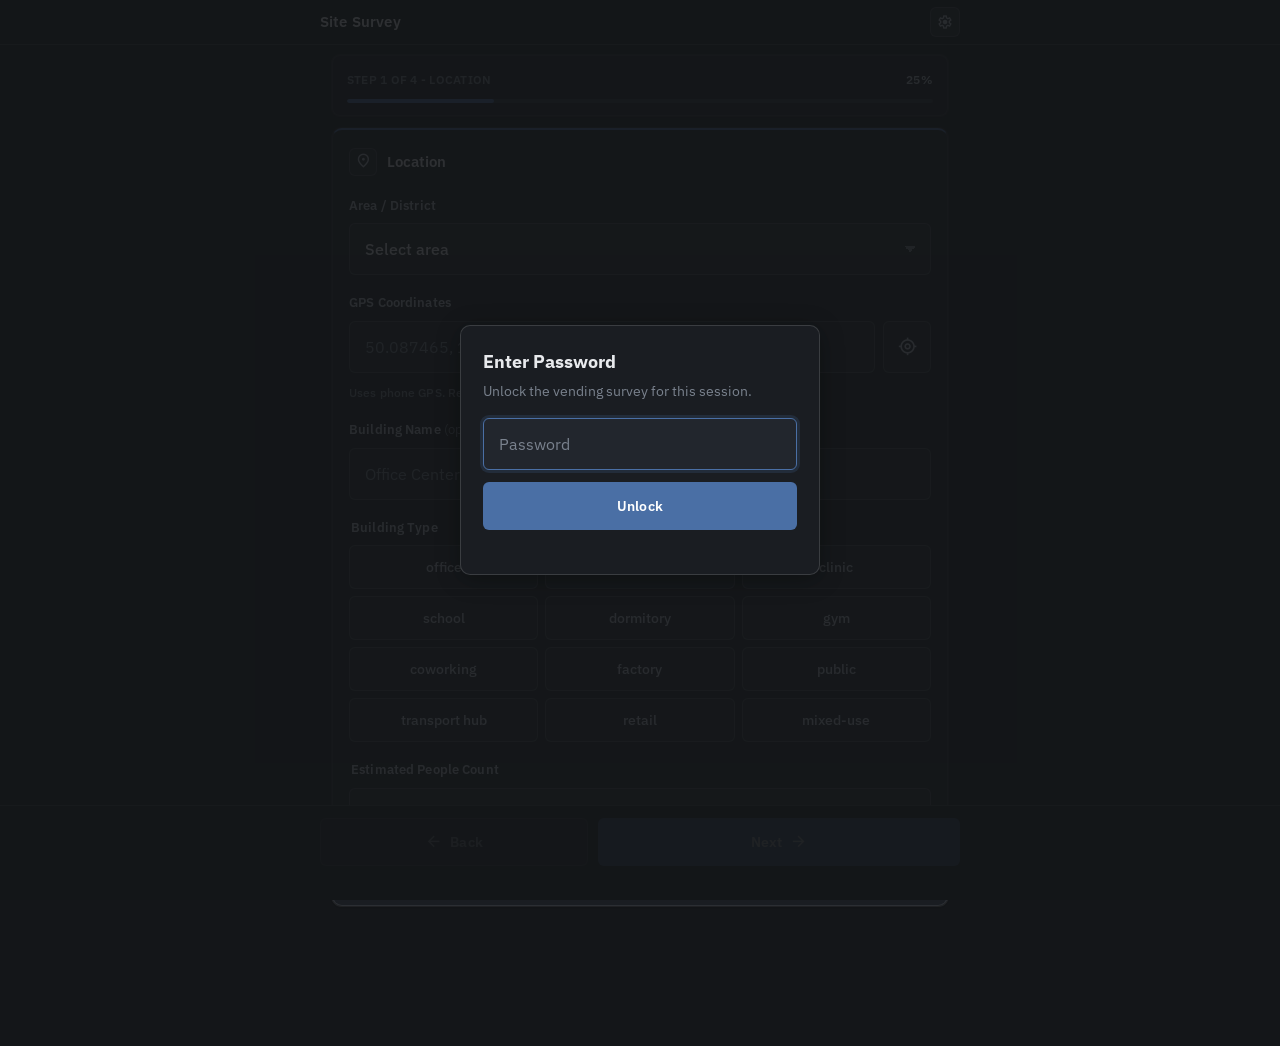
<file: index.html>
<!DOCTYPE html>
<html lang="en">
<head>
  <meta charset="UTF-8">
  <meta name="viewport" content="width=device-width, initial-scale=1, viewport-fit=cover">
  <meta name="theme-color" content="#141619">
  <meta name="apple-mobile-web-app-capable" content="yes">
  <meta name="mobile-web-app-capable" content="yes">
  <meta name="apple-mobile-web-app-title" content="Site Survey">
  <meta name="apple-mobile-web-app-status-bar-style" content="black-translucent">
  <meta name="format-detection" content="telephone=no">
  <title>Vending Site Survey</title>
  <link rel="manifest" href="manifest.webmanifest">
  <link rel="icon" href="assets/icons/favicon-32.png" sizes="32x32" type="image/png">
  <link rel="icon" href="assets/icons/favicon-16.png" sizes="16x16" type="image/png">
  <link rel="icon" href="assets/icons/icon.svg" type="image/svg+xml">
  <link rel="apple-touch-icon" href="assets/icons/apple-touch-icon.png">
  <link rel="preconnect" href="https://fonts.googleapis.com">
  <link rel="preconnect" href="https://fonts.gstatic.com" crossorigin>
  <link href="https://fonts.googleapis.com/css2?family=IBM+Plex+Sans:wght@400;500;600;700&family=Material+Symbols+Outlined:opsz,wght,FILL,GRAD@24,400,0,0&display=swap" rel="stylesheet">
  <link rel="stylesheet" href="assets/style.css">
</head>
<body>
  <div class="auth-overlay hidden" id="authOverlay" role="dialog" aria-modal="true" aria-labelledby="authTitle">
    <form class="auth-card" id="authForm">
      <h2 id="authTitle">Enter Password</h2>
      <p>Unlock the vending survey for this session.</p>
      <input type="password" id="authPassword" autocomplete="current-password" placeholder="Password" required>
      <button type="submit" class="btn btn-primary">Unlock</button>
      <p class="auth-status" id="authStatus" aria-live="polite"></p>
    </form>
  </div>

  <header class="topbar">
    <div class="topbar-inner">
      <div class="topbar-text">
        <h1>Site Survey</h1>
      </div>
      <div class="draft-badge hidden" id="draftBadge">Draft saved</div>
      <button type="button" class="settings-button" id="settingsToggle" aria-label="Open settings">
        <span class="material-symbols-rounded">settings</span>
      </button>
    </div>
  </header>

  <main class="container">
    <section class="settings-panel hidden" id="settingsPanel" aria-label="Settings">
      <div class="settings-header">
        <div>
          <h2>Settings</h2>
          <p>Local preferences for this phone</p>
        </div>
      </div>

      <label class="setting-row">
        <span>
          <strong>Required checks</strong>
          <small>Block Next/Submit when required fields are empty</small>
        </span>
        <input type="checkbox" id="requiredCheckToggle" role="switch" checked>
      </label>

      <label class="setting-row">
        <span>
          <strong>Light mode</strong>
          <small>Use brighter colors in daylight</small>
        </span>
        <input type="checkbox" id="themeToggle" role="switch">
      </label>

      <a class="settings-link" href="table.html">
        <span>
          <strong>Current table data</strong>
          <small>Open Sheet1 rows on a separate page</small>
        </span>
        <span class="material-symbols-rounded">open_in_new</span>
      </a>
    </section>

    <form id="surveyForm" novalidate>
      <div class="wizard-progress" aria-label="Survey progress">
        <div class="progress-meta">
          <span id="stepLabel">Step 1 of 4</span>
          <span id="progressPercent">25%</span>
        </div>
        <div class="progress-track">
          <div class="progress-fill" id="progressFill"></div>
        </div>
      </div>

      <!-- Location -->
      <section class="card card-location survey-step active" data-step-title="Location">
        <div class="card-header">
          <div class="card-icon loc" aria-hidden="true">
            <span class="material-symbols-rounded">location_on</span>
          </div>
          <h2>Location</h2>
        </div>

        <label class="field">
          <span class="label">Area / District</span>
          <select name="areaDistrict" autocomplete="address-level2" required>
            <option value="">Select area</option>
            <option value="Prague 1 - Staré Město, Josefov, Malá Strana, Hradčany">Prague 1 - Staré Město, Josefov, Malá Strana, Hradčany</option>
            <option value="Prague 2 - Nové Město, Vinohrady, Vyšehrad">Prague 2 - Nové Město, Vinohrady, Vyšehrad</option>
            <option value="Prague 3 - Žižkov">Prague 3 - Žižkov</option>
            <option value="Prague 4 - Nusle, Michle, Pankrác, Chodov, Braník">Prague 4 - Nusle, Michle, Pankrác, Chodov, Braník</option>
            <option value="Prague 5 - Smíchov, Stodůlky, Zličín">Prague 5 - Smíchov, Stodůlky, Zličín</option>
            <option value="Prague 6 - Dejvice, Břevnov, Veleslavín">Prague 6 - Dejvice, Břevnov, Veleslavín</option>
            <option value="Prague 7 - Holešovice, Letná">Prague 7 - Holešovice, Letná</option>
            <option value="Prague 8 - Karlín, Libeň, Kobylisy">Prague 8 - Karlín, Libeň, Kobylisy</option>
            <option value="Prague 9 - Vysočany, Prosek, Letňany">Prague 9 - Vysočany, Prosek, Letňany</option>
            <option value="Prague 10 - Vršovice, Strašnice, Hostivař">Prague 10 - Vršovice, Strašnice, Hostivař</option>
            <option value="Prague 11 - Chodov, Háje">Prague 11 - Chodov, Háje</option>
            <option value="Prague 12 - Modřany">Prague 12 - Modřany</option>
            <option value="Prague 13 - Stodůlky">Prague 13 - Stodůlky</option>
            <option value="Prague 14 - Černý Most">Prague 14 - Černý Most</option>
            <option value="Prague 15 - Hostivař, Horní Měcholupy">Prague 15 - Hostivař, Horní Měcholupy</option>
            <option value="Prague 16 - Radotín">Prague 16 - Radotín</option>
            <option value="Prague 17 - Řepy">Prague 17 - Řepy</option>
            <option value="Prague 18 - Letňany">Prague 18 - Letňany</option>
            <option value="Prague 19 - Kbely">Prague 19 - Kbely</option>
            <option value="Prague 20 - Horní Počernice">Prague 20 - Horní Počernice</option>
            <option value="Prague 21 - Újezd nad Lesy">Prague 21 - Újezd nad Lesy</option>
            <option value="Prague 22 - Uhříněves">Prague 22 - Uhříněves</option>
          </select>
        </label>

        <label class="field">
          <span class="label">GPS Coordinates</span>
          <div class="input-action">
            <input type="text" name="address" inputmode="decimal"
                   placeholder="50.087465, 14.421254" required>
            <button type="button" class="icon-action" id="gpsBtn" aria-label="Use current GPS location">
              <span class="material-symbols-rounded">my_location</span>
            </button>
          </div>
          <p class="hint">Uses phone GPS. Requires location permission.</p>
        </label>

        <label class="field">
          <span class="label">Building Name <span style="font-weight:400;color:var(--muted)">(optional)</span></span>
          <input type="text" name="buildingName" placeholder="Office Center Alpha">
        </label>

        <fieldset class="field">
          <legend class="label">Building Type</legend>
          <div class="chip-grid" data-name="buildingType" data-required="true">
            <button type="button" class="chip" data-value="office">office</button>
            <button type="button" class="chip" data-value="warehouse">warehouse</button>
            <button type="button" class="chip" data-value="clinic">clinic</button>
            <button type="button" class="chip" data-value="school">school</button>
            <button type="button" class="chip" data-value="dormitory">dormitory</button>
            <button type="button" class="chip" data-value="gym">gym</button>
            <button type="button" class="chip" data-value="coworking">coworking</button>
            <button type="button" class="chip" data-value="factory">factory</button>
            <button type="button" class="chip" data-value="public building">public</button>
            <button type="button" class="chip" data-value="transport hub">transport hub</button>
            <button type="button" class="chip" data-value="retail">retail</button>
            <button type="button" class="chip" data-value="mixed-use">mixed-use</button>
          </div>
        </fieldset>

        <fieldset class="field">
          <legend class="label">Estimated People Count</legend>
          <input type="text" name="peopleCount" inputmode="numeric" placeholder="e.g. 120">
          <div class="chip-row compact" data-name="peopleCountQuick">
            <button type="button" class="chip chip-sm" data-value="30">30</button>
            <button type="button" class="chip chip-sm" data-value="120">120</button>
            <button type="button" class="chip chip-sm" data-value="300+">300+</button>
            <button type="button" class="chip chip-sm" data-value="unknown">unknown</button>
          </div>
        </fieldset>
      </section>

      <!-- Existing Machine -->
      <section class="card card-machine survey-step" data-step-title="Machine">
        <div class="card-header">
          <div class="card-icon mach" aria-hidden="true">
            <span class="material-symbols-rounded">precision_manufacturing</span>
          </div>
          <h2>Existing Machine</h2>
        </div>

        <fieldset class="field">
          <legend class="label">Machine present?</legend>
          <div class="chip-row" data-name="existingMachine" data-required="true">
            <button type="button" class="chip chip-toggle" data-value="yes">
              <span class="material-symbols-rounded chip-icon">check_circle</span>
              Yes
            </button>
            <button type="button" class="chip chip-toggle" data-value="no">
              <span class="material-symbols-rounded chip-icon">cancel</span>
              No
            </button>
          </div>
        </fieldset>

        <div class="conditional collapsed" id="existingMachineFields">
          <label class="field">
            <span class="label">Operator Name</span>
            <input type="text" name="operatorName" list="operatorNameOptions" placeholder="Delikomat, Coca-Cola...">
            <datalist id="operatorNameOptions"></datalist>
            <div class="chip-row compact" id="operatorNameChips">
            </div>
          </label>

          <label class="field">
            <span class="label">IČO</span>
            <input type="text" name="operatorIco" list="operatorIcoOptions" inputmode="numeric" placeholder="12345678">
            <datalist id="operatorIcoOptions"></datalist>
            <div class="chip-row compact" id="operatorIcoChips"></div>
          </label>

          <fieldset class="field">
            <legend class="label">Machine Quality</legend>
            <div class="score-row" data-name="machineQuality">
              <button type="button" class="score-btn" data-value="1" title="terrible">1</button>
              <button type="button" class="score-btn" data-value="2" title="weak">2</button>
              <button type="button" class="score-btn" data-value="3" title="acceptable">3</button>
              <button type="button" class="score-btn" data-value="4" title="good">4</button>
              <button type="button" class="score-btn" data-value="5" title="excellent">5</button>
            </div>
            <p class="hint" id="qualityHint">1 terrible to 5 excellent</p>
          </fieldset>
        </div>
      </section>

      <!-- Amenities and Access -->
      <section class="card card-amenities survey-step" data-step-title="Access">
        <div class="card-header">
          <div class="card-icon amen" aria-hidden="true">
            <span class="material-symbols-rounded">coffee</span>
          </div>
          <h2>Amenities &amp; Access</h2>
        </div>

        <fieldset class="field">
          <legend class="label">Card Payment?</legend>
          <div class="chip-row" data-name="cardPayment" data-required="true">
            <button type="button" class="chip chip-toggle" data-value="yes">
              <span class="material-symbols-rounded chip-icon">check_circle</span>
              Yes
            </button>
            <button type="button" class="chip chip-toggle" data-value="no">
              <span class="material-symbols-rounded chip-icon">cancel</span>
              No
            </button>
            <button type="button" class="chip chip-toggle" data-value="unknown">
              <span class="material-symbols-rounded chip-icon">help</span>
              Unknown
            </button>
          </div>
        </fieldset>

        <fieldset class="field">
          <legend class="label">Coffee Available?</legend>
          <div class="chip-row" data-name="coffeeAvailable" data-required="true">
            <button type="button" class="chip chip-toggle" data-value="yes">
              <span class="material-symbols-rounded chip-icon">check_circle</span>
              Yes
            </button>
            <button type="button" class="chip chip-toggle" data-value="no">
              <span class="material-symbols-rounded chip-icon">cancel</span>
              No
            </button>
          </div>
        </fieldset>

        <fieldset class="field">
          <legend class="label">Nearby Food Distance</legend>
          <div class="chip-grid" data-name="nearbyFood" data-required="true">
            <button type="button" class="chip" data-value="inside building">inside building</button>
            <button type="button" class="chip" data-value="1 min">1 min</button>
            <button type="button" class="chip" data-value="3 min">3 min</button>
            <button type="button" class="chip" data-value="5 min">5 min</button>
            <button type="button" class="chip" data-value="10+ min">10+ min</button>
            <button type="button" class="chip" data-value="isolated">isolated</button>
          </div>
        </fieldset>

        <fieldset class="field">
          <legend class="label">Access Difficulty</legend>
          <div class="chip-row" data-name="accessDifficulty" data-required="true">
            <button type="button" class="chip chip-level chip-low" data-value="low">Low</button>
            <button type="button" class="chip chip-level chip-med" data-value="medium">Medium</button>
            <button type="button" class="chip chip-level chip-high" data-value="high">High</button>
          </div>
        </fieldset>
      </section>

      <!-- Assessment -->
      <section class="card card-assessment survey-step" data-step-title="Assessment">
        <div class="card-header">
          <div class="card-icon rate" aria-hidden="true">
            <span class="material-symbols-rounded">grade</span>
          </div>
          <h2>Assessment</h2>
        </div>

        <label class="field">
          <span class="label">Notes <span style="font-weight:400;color:var(--muted)">(optional)</span></span>
          <textarea name="notes" rows="3" placeholder="night shifts, security gate, heavy foot traffic..."></textarea>
          <div class="chip-row compact wrap">
            <button type="button" class="chip chip-sm note-tag" data-value="night shifts">night shifts</button>
            <button type="button" class="chip chip-sm note-tag" data-value="machine empty">machine empty</button>
            <button type="button" class="chip chip-sm note-tag" data-value="many students">many students</button>
            <button type="button" class="chip chip-sm note-tag" data-value="security gate">security gate</button>
            <button type="button" class="chip chip-sm note-tag" data-value="heavy foot traffic">heavy foot traffic</button>
          </div>
        </label>

        <fieldset class="field">
          <legend class="label">Potential Score</legend>
          <div class="score-row score-row-wide" data-name="potentialScore" data-required="true">
            <button type="button" class="score-btn score-potential" data-value="1">1</button>
            <button type="button" class="score-btn score-potential" data-value="2">2</button>
            <button type="button" class="score-btn score-potential" data-value="3">3</button>
            <button type="button" class="score-btn score-potential" data-value="4">4</button>
            <button type="button" class="score-btn score-potential" data-value="5">5</button>
            <button type="button" class="score-btn score-potential" data-value="6">6</button>
            <button type="button" class="score-btn score-potential" data-value="7">7</button>
            <button type="button" class="score-btn score-potential" data-value="8">8</button>
            <button type="button" class="score-btn score-potential" data-value="9">9</button>
            <button type="button" class="score-btn score-potential" data-value="10">10</button>
          </div>
          <p class="hint" id="potentialHint">1-3 bad / 4-6 maybe / 7-8 strong / 9-10 investigate now</p>
        </fieldset>
      </section>

    </form>
  </main>

  <footer class="action-bar">
    <div class="action-inner">
      <button type="button" class="btn btn-secondary" id="backBtn">
        <span class="material-symbols-rounded btn-icon">arrow_back</span>
        Back
      </button>
      <button type="button" class="btn btn-primary" id="nextBtn">
        Next
        <span class="material-symbols-rounded btn-icon">arrow_forward</span>
      </button>
      <button type="submit" class="btn btn-primary" id="submitBtn" form="surveyForm">
        <span class="material-symbols-rounded btn-icon">send</span>
        Submit
      </button>
    </div>
    <p class="status" id="statusMsg" aria-live="polite"></p>
  </footer>

  <div class="toast hidden" id="toast"></div>

  <script src="assets/config.js"></script>
  <script src="assets/app.js"></script>
</body>
</html>
</file>
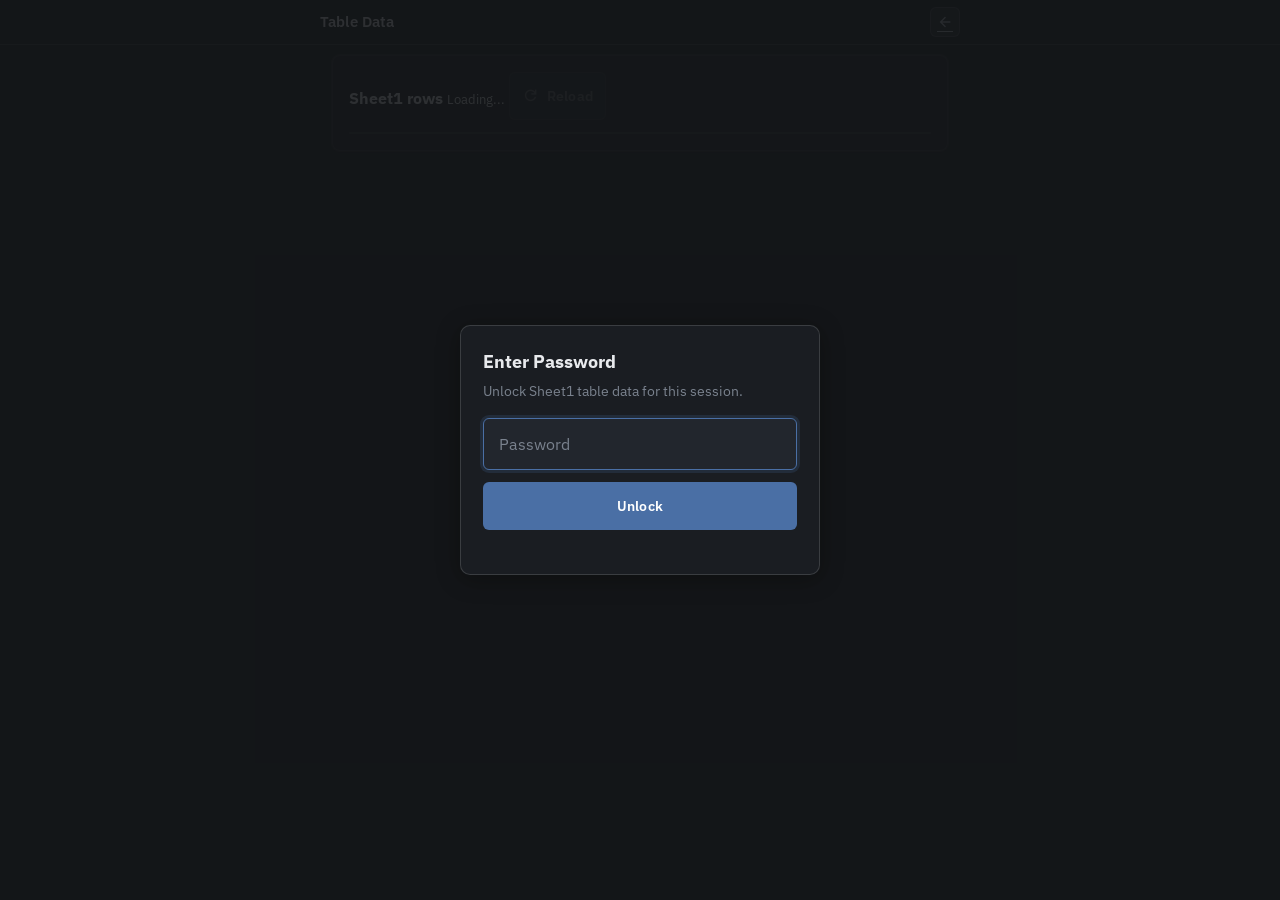
<file: table.html>
<!DOCTYPE html>
<html lang="en">
<head>
  <meta charset="UTF-8">
  <meta name="viewport" content="width=device-width, initial-scale=1, viewport-fit=cover">
  <meta name="theme-color" content="#141619">
  <meta name="apple-mobile-web-app-capable" content="yes">
  <meta name="mobile-web-app-capable" content="yes">
  <meta name="apple-mobile-web-app-title" content="Site Survey">
  <meta name="apple-mobile-web-app-status-bar-style" content="black-translucent">
  <meta name="format-detection" content="telephone=no">
  <title>Vending Survey Table</title>
  <link rel="manifest" href="manifest.webmanifest">
  <link rel="icon" href="assets/icons/favicon-32.png" sizes="32x32" type="image/png">
  <link rel="icon" href="assets/icons/favicon-16.png" sizes="16x16" type="image/png">
  <link rel="icon" href="assets/icons/icon.svg" type="image/svg+xml">
  <link rel="apple-touch-icon" href="assets/icons/apple-touch-icon.png">
  <link rel="preconnect" href="https://fonts.googleapis.com">
  <link rel="preconnect" href="https://fonts.gstatic.com" crossorigin>
  <link href="https://fonts.googleapis.com/css2?family=IBM+Plex+Sans:wght@400;500;600;700&family=Material+Symbols+Outlined:opsz,wght,FILL,GRAD@24,400,0,0&display=swap" rel="stylesheet">
  <link rel="stylesheet" href="assets/style.css">
</head>
<body>
  <div class="auth-overlay hidden" id="authOverlay" role="dialog" aria-modal="true" aria-labelledby="authTitle">
    <form class="auth-card" id="authForm">
      <h2 id="authTitle">Enter Password</h2>
      <p>Unlock Sheet1 table data for this session.</p>
      <input type="password" id="authPassword" autocomplete="current-password" placeholder="Password" required>
      <button type="submit" class="btn btn-primary">Unlock</button>
      <p class="auth-status" id="authStatus" aria-live="polite"></p>
    </form>
  </div>

  <header class="topbar">
    <div class="topbar-inner">
      <div class="topbar-text">
        <h1>Table Data</h1>
      </div>
      <a class="settings-button" href="index.html" aria-label="Back to survey">
        <span class="material-symbols-rounded">arrow_back</span>
      </a>
    </div>
  </header>

  <main class="container table-page">
    <section class="settings-panel">
      <div class="table-viewer-head">
        <span>
          <strong>Sheet1 rows</strong>
          <small id="tableStatus">Loading...</small>
        </span>
        <button type="button" class="btn btn-secondary btn-small" id="loadTableBtn">
          <span class="material-symbols-rounded btn-icon">refresh</span>
          Reload
        </button>
      </div>
      <div class="table-scroll" id="tableScroll">
        <table class="data-table" id="dataTable"></table>
      </div>
    </section>
  </main>

  <div class="toast hidden" id="toast"></div>

  <script src="assets/config.js"></script>
  <script src="assets/table.js"></script>
</body>
</html>
</file>
<file: assets/style.css>
:root {
  --bg: #141619;
  --surface: #1a1d22;
  --surface-2: #22262d;
  --surface-3: #2a2f38;
  --border: rgba(255, 255, 255, 0.08);
  --border-strong: rgba(255, 255, 255, 0.14);
  --highlight: rgba(255, 255, 255, 0.03);
  --text: #e8eaed;
  --text-dim: #b8bec8;
  --muted: #7a828e;
  --accent: #4a6fa5;
  --accent-soft: rgba(74, 111, 165, 0.14);
  --accent-glow: rgba(74, 111, 165, 0.18);
  --topbar-bg: rgba(20, 22, 25, 0.94);
  --panel-bg: rgba(26, 29, 34, 0.96);
  --action-bg: #141619;
  --success: #3d8b6e;
  --success-dim: rgba(61, 139, 110, 0.14);
  --warn: #b8860b;
  --warn-dim: rgba(184, 134, 11, 0.14);
  --danger: #c45c5c;
  --danger-dim: rgba(196, 92, 92, 0.14);
  --green-full: #2d6a4f;
  --green-deep: #1b4332;
  --red-full: #9b2c2c;
  --red-deep: #63171b;
  --amber-full: #92600a;
  --amber-deep: #5c3d0a;
  --radius-sm: 6px;
  --radius: 8px;
  --radius-lg: 10px;
  --tap: 48px;
  --safe-top: env(safe-area-inset-top, 0px);
  --safe-bottom: env(safe-area-inset-bottom, 0px);
  --shadow-card: 0 1px 2px rgba(0, 0, 0, 0.24), 0 0 0 1px var(--border);
  --shadow-float: 0 4px 24px rgba(0, 0, 0, 0.32);
}

body[data-theme="light"] {
  --bg: #f3f4f6;
  --surface: #ffffff;
  --surface-2: #f8f9fb;
  --surface-3: #eceff3;
  --border: rgba(15, 23, 42, 0.09);
  --border-strong: rgba(15, 23, 42, 0.16);
  --text: #111827;
  --text-dim: #374151;
  --muted: #6b7280;
  --accent: #3d5f8a;
  --accent-soft: rgba(61, 95, 138, 0.10);
  --accent-glow: rgba(61, 95, 138, 0.14);
  --success: #2d6a4f;
  --warn: #92600a;
  --danger: #9b2c2c;
  --topbar-bg: rgba(255, 255, 255, 0.96);
  --panel-bg: rgba(255, 255, 255, 0.98);
  --action-bg: #ffffff;
  --shadow-card: 0 1px 3px rgba(15, 23, 42, 0.06), 0 0 0 1px var(--border);
  --shadow-float: 0 8px 24px rgba(15, 23, 42, 0.10);
}

*, *::before, *::after { box-sizing: border-box; }

html {
  -webkit-text-size-adjust: 100%;
  background: var(--bg);
  overscroll-behavior-y: none;
  scroll-behavior: smooth;
}

body {
  margin: 0;
  font-family: 'IBM Plex Sans', system-ui, -apple-system, sans-serif;
  background: var(--bg);
  color: var(--text);
  line-height: 1.5;
  min-height: 100dvh;
  overscroll-behavior-y: none;
  padding-bottom: calc(128px + var(--safe-bottom));
  -webkit-font-smoothing: antialiased;
}

.material-symbols-rounded {
  font-family: 'Material Symbols Outlined';
  font-feature-settings: 'liga';
  -webkit-font-feature-settings: 'liga';
  font-style: normal;
  font-variation-settings: 'FILL' 0, 'wght' 400, 'GRAD' 0, 'opsz' 24;
  font-weight: normal;
  letter-spacing: normal;
  line-height: 1;
  text-transform: none;
  white-space: nowrap;
  word-wrap: normal;
  -webkit-font-smoothing: antialiased;
}

/* Topbar */

.topbar {
  position: sticky;
  top: 0;
  z-index: 10;
  background: var(--topbar-bg);
  border-bottom: 1px solid var(--border-strong);
  padding: var(--safe-top) 10px 0;
}

.topbar-inner {
  max-width: 640px;
  margin: 0 auto;
  display: flex;
  align-items: center;
  gap: 8px;
  min-height: 44px;
  padding: 6px 0;
}

.topbar-text h1 {
  margin: 0;
  font-size: 0.95rem;
  font-weight: 600;
  letter-spacing: 0.01em;
  line-height: 1;
}

.topbar-text {
  min-width: 0;
  flex: 1;
}

.topbar-text h1 {
  overflow: hidden;
  text-overflow: ellipsis;
  white-space: nowrap;
}

.draft-badge {
  display: inline-flex;
  align-items: center;
  gap: 4px;
  margin-left: auto;
  padding: 3px 8px;
  border-radius: var(--radius-sm);
  background: var(--accent-soft);
  border: 1px solid var(--border-strong);
  color: var(--text-dim);
  font-size: 0.66rem;
  font-weight: 600;
  letter-spacing: 0.02em;
}

.draft-badge::before {
  content: '';
  width: 5px;
  height: 5px;
  border-radius: 50%;
  background: var(--accent);
}

.settings-button {
  width: 30px;
  height: 30px;
  border: 1px solid var(--border-strong);
  border-radius: var(--radius-sm);
  background: var(--surface-2);
  color: var(--text-dim);
  cursor: pointer;
  display: inline-flex;
  align-items: center;
  justify-content: center;
  flex-shrink: 0;
  touch-action: manipulation;
  -webkit-tap-highlight-color: transparent;
}

.settings-button .material-symbols-rounded {
  font-size: 1rem;
}

body[data-theme="light"] .settings-button {
  background: var(--surface);
  color: var(--text-dim);
}

/* Layout */

.container {
  max-width: 640px;
  margin: 0 auto;
  padding: 10px 12px 0;
}

/* Settings */

.settings-panel {
  margin-bottom: 12px;
  padding: 16px;
  border: 1px solid var(--border);
  border-radius: var(--radius);
  background: var(--panel-bg);
  box-shadow: var(--shadow-card);
}

.settings-header {
  margin-bottom: 12px;
}

.settings-header h2 {
  margin: 0;
  font-size: 0.95rem;
  font-weight: 600;
  letter-spacing: 0;
}

.settings-header p {
  margin: 2px 0 0;
  color: var(--muted);
  font-size: 0.8rem;
}

.setting-row {
  min-height: 58px;
  padding: 10px 0;
  border-top: 1px solid var(--border);
  display: flex;
  align-items: center;
  justify-content: space-between;
  gap: 16px;
}

.setting-row strong {
  display: block;
  color: var(--text);
  font-size: 0.9rem;
  font-weight: 600;
}

.setting-row small {
  display: block;
  margin-top: 2px;
  color: var(--muted);
  font-size: 0.76rem;
}

.setting-row input[type="checkbox"] {
  width: 48px;
  height: 28px;
  margin: 0;
  appearance: none;
  -webkit-appearance: none;
  border: 1px solid var(--border-strong);
  border-radius: 999px;
  background: var(--surface-3);
  position: relative;
  cursor: pointer;
  flex-shrink: 0;
  transition: background 0.15s, border-color 0.15s;
}

.setting-row input[type="checkbox"]::after {
  content: '';
  position: absolute;
  top: 3px;
  left: 3px;
  width: 20px;
  height: 20px;
  border-radius: 50%;
  background: var(--text-dim);
  transition: transform 0.15s, background 0.15s;
}

.setting-row input[type="checkbox"]:checked {
  background: var(--accent);
  border-color: var(--accent);
}

.setting-row input[type="checkbox"]:checked::after {
  transform: translateX(20px);
  background: #fff;
}

.settings-link {
  padding-top: 12px;
  border-top: 1px solid var(--border);
  display: flex;
  align-items: center;
  justify-content: space-between;
  gap: 12px;
  color: inherit;
  text-decoration: none;
}

.settings-link strong {
  display: block;
  color: var(--text);
  font-size: 0.9rem;
  font-weight: 600;
}

.settings-link small {
  display: block;
  margin-top: 2px;
  color: var(--muted);
  font-size: 0.76rem;
}

.settings-link > .material-symbols-rounded {
  color: var(--muted);
  font-size: 1.15rem;
}

.btn-small {
  min-height: 38px;
  padding: 0 12px;
  font-size: 0.84rem;
  flex-shrink: 0;
}

.table-scroll {
  max-height: 360px;
  margin-top: 12px;
  overflow: auto;
  border: 1px solid var(--border);
  border-radius: var(--radius-sm);
  background: var(--surface);
}

.data-table {
  width: max-content;
  min-width: 100%;
  border-collapse: collapse;
  font-size: 0.78rem;
}

.data-table th,
.data-table td {
  max-width: 180px;
  padding: 9px 10px;
  border-bottom: 1px solid var(--border);
  border-right: 1px solid var(--border);
  text-align: left;
  vertical-align: top;
  white-space: nowrap;
}

.data-table th {
  position: sticky;
  top: 0;
  z-index: 1;
  background: var(--surface-2);
  color: var(--text);
  font-weight: 600;
}

.data-table td {
  color: var(--text-dim);
}

.data-table tr:last-child td {
  border-bottom: 0;
}

/* Wizard progress */

.wizard-progress {
  margin-bottom: 12px;
  padding: 14px 14px 12px;
  border: 1px solid var(--border);
  border-radius: var(--radius);
  background: var(--panel-bg);
  box-shadow: var(--shadow-card);
}

.progress-meta {
  display: flex;
  justify-content: space-between;
  align-items: center;
  gap: 12px;
  margin-bottom: 10px;
  color: var(--muted);
  font-size: 0.78rem;
  font-weight: 600;
  letter-spacing: 0.02em;
  text-transform: uppercase;
}

.progress-meta span:last-child {
  color: var(--text-dim);
}

.progress-track {
  height: 4px;
  overflow: hidden;
  border-radius: 2px;
  background: var(--surface-3);
}

.progress-fill {
  width: 25%;
  height: 100%;
  border-radius: inherit;
  background: var(--accent);
  transition: width 0.2s ease;
}

/* Cards */

.card {
  --section-color: var(--accent);
  background: var(--surface);
  border-radius: var(--radius-lg);
  padding: 18px 16px;
  margin-bottom: 12px;
  box-shadow: var(--shadow-card);
  position: relative;
  border: 1px solid var(--border);
  border-top: 2px solid var(--section-color);
}

.survey-step {
  display: none;
}

.survey-step.active {
  display: block;
  min-height: calc(100dvh - var(--safe-top) - var(--safe-bottom) - 245px);
  animation: stepIn 0.15s ease-out;
}

@keyframes stepIn {
  from {
    opacity: 0;
    transform: translateY(4px);
  }
  to {
    opacity: 1;
    transform: translateY(0);
  }
}

.card-location,
.card-machine,
.card-amenities,
.card-assessment {
  --section-color: var(--accent);
}

.card-header {
  display: flex;
  align-items: center;
  gap: 10px;
  margin-bottom: 20px;
}

.card-icon {
  width: 28px;
  height: 28px;
  border-radius: var(--radius-sm);
  display: flex;
  align-items: center;
  justify-content: center;
  color: var(--text-dim);
  flex-shrink: 0;
  border: 1px solid var(--border-strong);
  background: var(--surface-2);
}

.card-icon .material-symbols-rounded {
  font-size: 1.05rem;
}

.card h2 {
  margin: 0;
  font-size: 0.92rem;
  font-weight: 600;
  text-transform: none;
  letter-spacing: 0;
  color: var(--text);
}

/* Fields */

.field {
  display: block;
  margin-bottom: 18px;
}

.field:last-child { margin-bottom: 0; }

fieldset.field {
  border: 0;
  padding: 0;
  margin: 0 0 18px;
}

fieldset.field:last-child { margin-bottom: 0; }

.label, legend.label {
  display: block;
  margin-bottom: 8px;
  font-size: 0.82rem;
  font-weight: 600;
  color: var(--text-dim);
  letter-spacing: 0.01em;
}

/* Inputs */

input[type="text"],
input[type="password"],
select,
textarea {
  width: 100%;
  min-height: var(--tap);
  padding: 13px 15px;
  border: 1px solid var(--border-strong);
  border-radius: var(--radius-sm);
  background: var(--surface-2);
  color: var(--text);
  font: inherit;
  font-size: 16px;
  font-weight: 500;
  transition: border-color 0.15s, box-shadow 0.15s;
  -webkit-appearance: none;
}

select {
  appearance: none;
  background-image:
    linear-gradient(45deg, transparent 50%, var(--muted) 50%),
    linear-gradient(135deg, var(--muted) 50%, transparent 50%);
  background-position:
    calc(100% - 20px) 22px,
    calc(100% - 14px) 22px;
  background-repeat: no-repeat;
  background-size: 6px 6px, 6px 6px;
  padding-right: 44px;
}

textarea {
  min-height: 90px;
  resize: vertical;
  line-height: 1.5;
}

input:focus,
select:focus,
textarea:focus {
  outline: none;
  border-color: var(--accent);
  box-shadow: 0 0 0 3px var(--accent-glow);
}

input.invalid,
select.invalid {
  border-color: var(--danger);
  box-shadow: 0 0 0 3px var(--danger-dim);
}

input::placeholder,
textarea::placeholder {
  color: var(--muted);
  font-weight: 400;
}

.input-action {
  display: grid;
  grid-template-columns: minmax(0, 1fr) var(--tap);
  gap: 8px;
}

.icon-action {
  width: var(--tap);
  min-height: var(--tap);
  border: 1px solid var(--border-strong);
  border-radius: var(--radius-sm);
  background: var(--surface-2);
  color: var(--text-dim);
  cursor: pointer;
  display: inline-flex;
  align-items: center;
  justify-content: center;
  touch-action: manipulation;
  -webkit-tap-highlight-color: transparent;
  transition: background 0.12s, border-color 0.12s;
}

.icon-action:active {
  background: var(--surface-3);
}

.icon-action:disabled {
  cursor: wait;
  opacity: 0.55;
  transform: none;
}

.icon-action .material-symbols-rounded {
  font-size: 1.2rem;
}

body[data-theme="light"] .icon-action {
  background: var(--surface-2);
  border-color: var(--border-strong);
  color: var(--text-dim);
}

/* Chips */

.chip-grid {
  display: grid;
  grid-template-columns: repeat(2, 1fr);
  gap: 7px;
}

.chip-row {
  display: flex;
  flex-wrap: wrap;
  gap: 7px;
}

.chip-row.compact { margin-top: 9px; }
.chip-row.wrap    { margin-top: 9px; }

.chip {
  min-height: 44px;
  padding: 10px 14px;
  border: 1px solid var(--border-strong);
  border-radius: var(--radius-sm);
  background: var(--surface-2);
  color: var(--text-dim);
  font: inherit;
  font-size: 0.86rem;
  font-weight: 500;
  cursor: pointer;
  touch-action: manipulation;
  -webkit-tap-highlight-color: transparent;
  transition: background 0.12s, border-color 0.12s, color 0.12s;
  display: inline-flex;
  align-items: center;
  justify-content: center;
  gap: 6px;
  text-align: center;
  white-space: nowrap;
}

.chip-icon {
  font-size: 1rem;
}

.chip-sm {
  min-height: 38px;
  padding: 8px 13px;
  font-size: 0.82rem;
}

.fetched-operator,
.fetched-ico {
  border-color: var(--border-strong);
  color: var(--text);
}

.chip.selected {
  background: var(--accent-soft);
  border-color: var(--accent);
  color: var(--text);
  font-weight: 600;
}

body[data-theme="light"] .chip.selected {
  background: var(--accent-soft);
  border-color: var(--accent);
  color: var(--text);
}

/* invalid group */
.group-invalid .chip,
.group-invalid .score-btn {
  border-color: rgba(248, 113, 113, 0.5);
}

/* yes/no toggles */
.chip-row:not(.compact) .chip-toggle {
  flex: 1;
}

.chip-toggle.selected[data-value="yes"] {
  background: var(--success-dim);
  border-color: var(--success);
  color: var(--text);
}

body[data-theme="light"] .chip-toggle.selected[data-value="yes"] {
  background: var(--success-dim);
  border-color: var(--success);
  color: var(--text);
}

.chip-toggle.selected[data-value="no"] {
  background: var(--danger-dim);
  border-color: var(--danger);
  color: var(--text);
}

body[data-theme="light"] .chip-toggle.selected[data-value="no"] {
  background: var(--danger-dim);
  border-color: var(--danger);
  color: var(--text);
}

/* access difficulty */
.chip-low.selected {
  background: var(--success-dim);
  border-color: var(--success);
  color: var(--text);
}

body[data-theme="light"] .chip-low.selected {
  background: var(--success-dim);
  border-color: var(--success);
  color: var(--text);
}

.chip-med.selected {
  background: var(--warn-dim);
  border-color: var(--warn);
  color: var(--text);
}

body[data-theme="light"] .chip-med.selected {
  background: var(--warn-dim);
  border-color: var(--warn);
  color: var(--text);
}

.chip-high.selected {
  background: var(--danger-dim);
  border-color: var(--danger);
  color: var(--text);
}

body[data-theme="light"] .chip-high.selected {
  background: var(--danger-dim);
  border-color: var(--danger);
  color: var(--text);
}

/* Score buttons */

.score-row {
  display: grid;
  grid-template-columns: repeat(5, 1fr);
  gap: 6px;
}

.score-row-wide {
  grid-template-columns: repeat(5, 1fr);
  grid-auto-rows: 1fr;
}

.score-btn {
  min-height: 48px;
  padding: 0;
  border: 1px solid var(--border-strong);
  border-radius: var(--radius-sm);
  background: var(--surface-2);
  color: var(--text-dim);
  font: inherit;
  font-size: 0.95rem;
  font-weight: 600;
  cursor: pointer;
  touch-action: manipulation;
  -webkit-tap-highlight-color: transparent;
  transition: background 0.12s, border-color 0.12s, color 0.12s;
}

.score-btn.selected {
  color: var(--text);
  font-weight: 700;
}

/* machine quality 1-5 */
.score-btn:not(.score-potential).selected {
  background: var(--accent-soft);
  border-color: var(--accent);
  color: var(--text);
}

body[data-theme="light"] .score-btn:not(.score-potential).selected {
  background: var(--accent-soft);
  border-color: var(--accent);
  color: var(--text);
}

/* potential 1-10: muted tint even unselected */
.score-potential[data-value="1"],
.score-potential[data-value="2"],
.score-potential[data-value="3"] {
  color: var(--muted);
}

.score-potential[data-value="4"],
.score-potential[data-value="5"],
.score-potential[data-value="6"] {
  color: var(--muted);
}

.score-potential[data-value="7"],
.score-potential[data-value="8"] {
  color: var(--muted);
}

.score-potential[data-value="9"],
.score-potential[data-value="10"] {
  color: var(--text-dim);
}

.score-potential.selected[data-value="1"],
.score-potential.selected[data-value="2"],
.score-potential.selected[data-value="3"] {
  background: var(--danger-dim);
  border-color: var(--danger);
  color: var(--text);
}

body[data-theme="light"] .score-potential.selected[data-value="1"],
body[data-theme="light"] .score-potential.selected[data-value="2"],
body[data-theme="light"] .score-potential.selected[data-value="3"] {
  background: var(--danger-dim);
  border-color: var(--danger);
  color: var(--text);
}

.score-potential.selected[data-value="4"],
.score-potential.selected[data-value="5"],
.score-potential.selected[data-value="6"] {
  background: var(--warn-dim);
  border-color: var(--warn);
  color: var(--text);
}

body[data-theme="light"] .score-potential.selected[data-value="4"],
body[data-theme="light"] .score-potential.selected[data-value="5"],
body[data-theme="light"] .score-potential.selected[data-value="6"] {
  background: var(--warn-dim);
  border-color: var(--warn);
  color: var(--text);
}

.score-potential.selected[data-value="7"],
.score-potential.selected[data-value="8"] {
  background: var(--success-dim);
  border-color: var(--success);
  color: var(--text);
}

body[data-theme="light"] .score-potential.selected[data-value="7"],
body[data-theme="light"] .score-potential.selected[data-value="8"] {
  background: var(--success-dim);
  border-color: var(--success);
  color: var(--text);
}

.score-potential.selected[data-value="9"],
.score-potential.selected[data-value="10"] {
  background: var(--success-dim);
  border-color: var(--success);
  color: var(--text);
}

body[data-theme="light"] .score-potential.selected[data-value="9"],
body[data-theme="light"] .score-potential.selected[data-value="10"] {
  background: var(--success-dim);
  border-color: var(--success);
  color: var(--text);
}

/* Hint */

.hint {
  margin: 10px 0 0;
  font-size: 0.78rem;
  font-weight: 500;
  color: var(--muted);
  letter-spacing: 0.01em;
}

/* Divider */

.divider {
  height: 1px;
  background: var(--border);
  margin: 16px 0;
}

/* Conditional reveal */

.conditional {
  overflow: hidden;
  max-height: 600px;
  opacity: 1;
  transition: max-height 0.3s cubic-bezier(0.4,0,0.2,1),
              opacity 0.25s ease,
              margin-top 0.3s ease;
  margin-top: 16px;
  padding-top: 16px;
  border-top: 1px solid var(--border);
}

.conditional.collapsed {
  max-height: 0 !important;
  opacity: 0 !important;
  margin-top: 0 !important;
  padding-top: 0 !important;
  border-top: none !important;
  pointer-events: none;
}

/* Action bar */

.action-bar {
  position: fixed;
  left: 0;
  right: 0;
  bottom: 0;
  z-index: 20;
  background: var(--action-bg);
  border-top: 1px solid var(--border-strong);
  padding: 12px 12px calc(12px + var(--safe-bottom));
  backface-visibility: hidden;
  contain: layout paint;
  transform: translate3d(0, 0, 0);
  will-change: transform;
}

.action-bar::after {
  content: '';
  position: absolute;
  left: 0;
  right: 0;
  bottom: -80px;
  height: 80px;
  background: var(--action-bg);
}

.action-inner {
  max-width: 640px;
  margin: 0 auto;
  display: grid;
  grid-template-columns: 1fr 1.35fr;
  gap: 10px;
}

.btn {
  min-height: var(--tap);
  border: 0;
  border-radius: var(--radius-sm);
  font: inherit;
  font-size: 0.9rem;
  font-weight: 600;
  cursor: pointer;
  touch-action: manipulation;
  -webkit-tap-highlight-color: transparent;
  transition: opacity 0.12s, background 0.12s;
  letter-spacing: 0.01em;
  display: inline-flex;
  align-items: center;
  justify-content: center;
  gap: 8px;
}

.btn-icon {
  font-size: 1.08rem;
}

.btn:active { opacity: 0.88; }

.btn:disabled {
  opacity: 0.42;
  cursor: not-allowed;
  transform: none;
}

.btn-primary {
  background: var(--accent);
  color: #fff;
}

.btn-primary:hover {
  background: color-mix(in srgb, var(--accent) 88%, white);
}

.btn-primary:disabled {
  opacity: 0.42;
}

.btn-ghost {
  background: var(--surface-3);
  color: var(--text-dim);
  border: 1px solid var(--border-strong);
}

.btn-secondary {
  background: var(--surface-2);
  color: var(--text-dim);
  border: 1px solid var(--border-strong);
}

body[data-theme="light"] .btn-secondary {
  background: var(--surface-2);
  border-color: var(--border-strong);
  color: var(--text-dim);
}

body[data-theme="light"] .btn-primary {
  background: var(--accent);
}

body[data-theme="light"] .status.error {
  color: #b91c1c;
}

body[data-theme="light"] .status.success {
  color: #047857;
}

body[data-theme="light"] .toast {
  background: #ffffff;
  border-color: rgba(15, 23, 42, 0.14);
  color: #0f172a;
}

.btn.hidden {
  display: none !important;
}

/* Status */

.status {
  max-width: 640px;
  margin: 8px auto 0;
  min-height: 1.1em;
  text-align: center;
  font-size: 0.78rem;
  font-weight: 500;
  color: var(--muted);
  overflow: hidden;
  text-overflow: ellipsis;
  white-space: nowrap;
}

.status.error   { color: var(--danger); }
.status.success { color: var(--success); }

/* Auth */

.auth-overlay {
  position: fixed;
  inset: 0;
  z-index: 100;
  display: grid;
  place-items: center;
  padding: 20px;
  background: rgba(20, 22, 25, 0.88);
}

.auth-card {
  width: min(100%, 360px);
  padding: 22px;
  border: 1px solid var(--border-strong);
  border-radius: var(--radius-lg);
  background: var(--surface);
  box-shadow: var(--shadow-float);
}

.auth-card h2 {
  margin: 0;
  font-size: 1.15rem;
}

.auth-card p {
  margin: 6px 0 16px;
  color: var(--muted);
  font-size: 0.85rem;
}

.auth-card .btn {
  width: 100%;
  margin-top: 12px;
}

.auth-status {
  min-height: 1.2em;
  margin-bottom: 0 !important;
  color: var(--danger) !important;
  text-align: center;
}

/* Toast */

.toast {
  position: fixed;
  left: 50%;
  bottom: calc(106px + var(--safe-bottom));
  transform: translateX(-50%);
  background: var(--surface);
  border: 1px solid var(--border-strong);
  color: var(--text);
  padding: 10px 18px;
  border-radius: var(--radius-sm);
  font-size: 0.84rem;
  font-weight: 600;
  box-shadow: var(--shadow-float);
  z-index: 30;
  white-space: nowrap;
  animation: toastIn 0.18s ease-out;
}

.toast.hidden {
  display: none !important;
}

@keyframes toastIn {
  from { opacity: 0; transform: translateX(-50%) translateY(6px); }
  to   { opacity: 1; transform: translateX(-50%) translateY(0); }
}

/* Misc */

.hidden { display: none !important; }

/* Responsive */

@media (min-width: 480px) {
  .chip-grid {
    grid-template-columns: repeat(3, 1fr);
  }

  .score-row-wide {
    grid-template-columns: repeat(10, 1fr);
    grid-auto-rows: auto;
  }

  .score-btn {
    min-height: 46px;
  }
}
</file>
